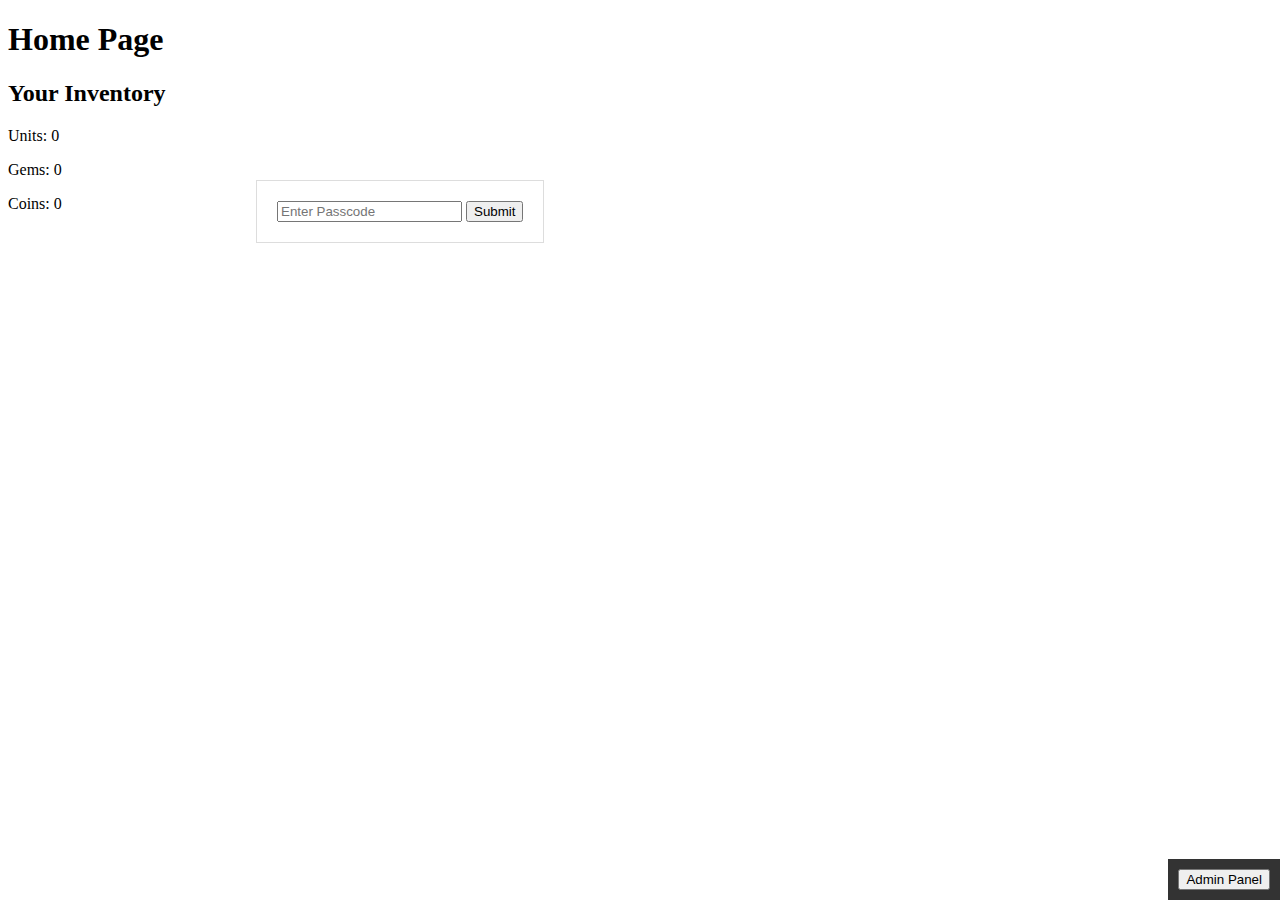
<file: index.html>
<!DOCTYPE html>
<html lang="en">
<head>
    <meta charset="UTF-8">
    <meta name="viewport" content="width=device-width, initial-scale=1.0">
    <title>Game</title>
    <style>
        #adminPanel {
            display: none; /* Hidden by default */
            background: #f0f0f0;
            padding: 20px;
            border: 1px solid #ddd;
            position: absolute;
            top: 20%;
            left: 20%;
            width: 60%;
            height: 60%;
            overflow-y: auto;
        }
        #adminSection {
            position: fixed;
            bottom: 0;
            right: 0;
            background: #333;
            color: #fff;
            padding: 10px;
        }
        #passcodePrompt {
            position: fixed;
            top: 20%;
            left: 20%;
            background: #fff;
            padding: 20px;
            border: 1px solid #ddd;
        }
    </style>
</head>
<body>
    <!-- Home Page -->
    <div id="homePage">
        <h1>Home Page</h1>
        <div>
            <h2>Your Inventory</h2>
            <p>Units: <span id="unitsCount">0</span></p>
            <p>Gems: <span id="gemsCount">0</span></p>
            <p>Coins: <span id="coinsCount">0</span></p>
        </div>
        <!-- Other home page content -->
    </div>

    <!-- Admin Panel -->
    <div id="adminPanel">
        <h1>Admin Panel</h1>
        <div>
            <h2>Give Coins</h2>
            <input type="number" id="coinsAmount" placeholder="Amount">
            <button onclick="giveCoins()">Give Coins</button>
        </div>
        <div>
            <h2>Give Gems</h2>
            <input type="number" id="gemsAmount" placeholder="Amount">
            <button onclick="giveGems()">Give Gems</button>
        </div>
        <div>
            <h2>Give Units</h2>
            <input type="text" id="unitName" placeholder="Unit Name">
            <input type="number" id="unitsAmount" placeholder="Amount">
            <button onclick="giveUnits()">Give Units</button>
        </div>
        <!-- Add more admin functionalities here -->
    </div>

    <!-- Admin Section -->
    <div id="adminSection">
        <button onclick="showAdminPanel()">Admin Panel</button>
    </div>

    <!-- Admin Authentication -->
    <div id="passcodePrompt">
        <input type="password" id="passcodeInput" placeholder="Enter Passcode">
        <button onclick="checkPasscode()">Submit</button>
    </div>

    <script src="admin.js"></script>
    <script src="home.js"></script>
</body>
</html>
</file>
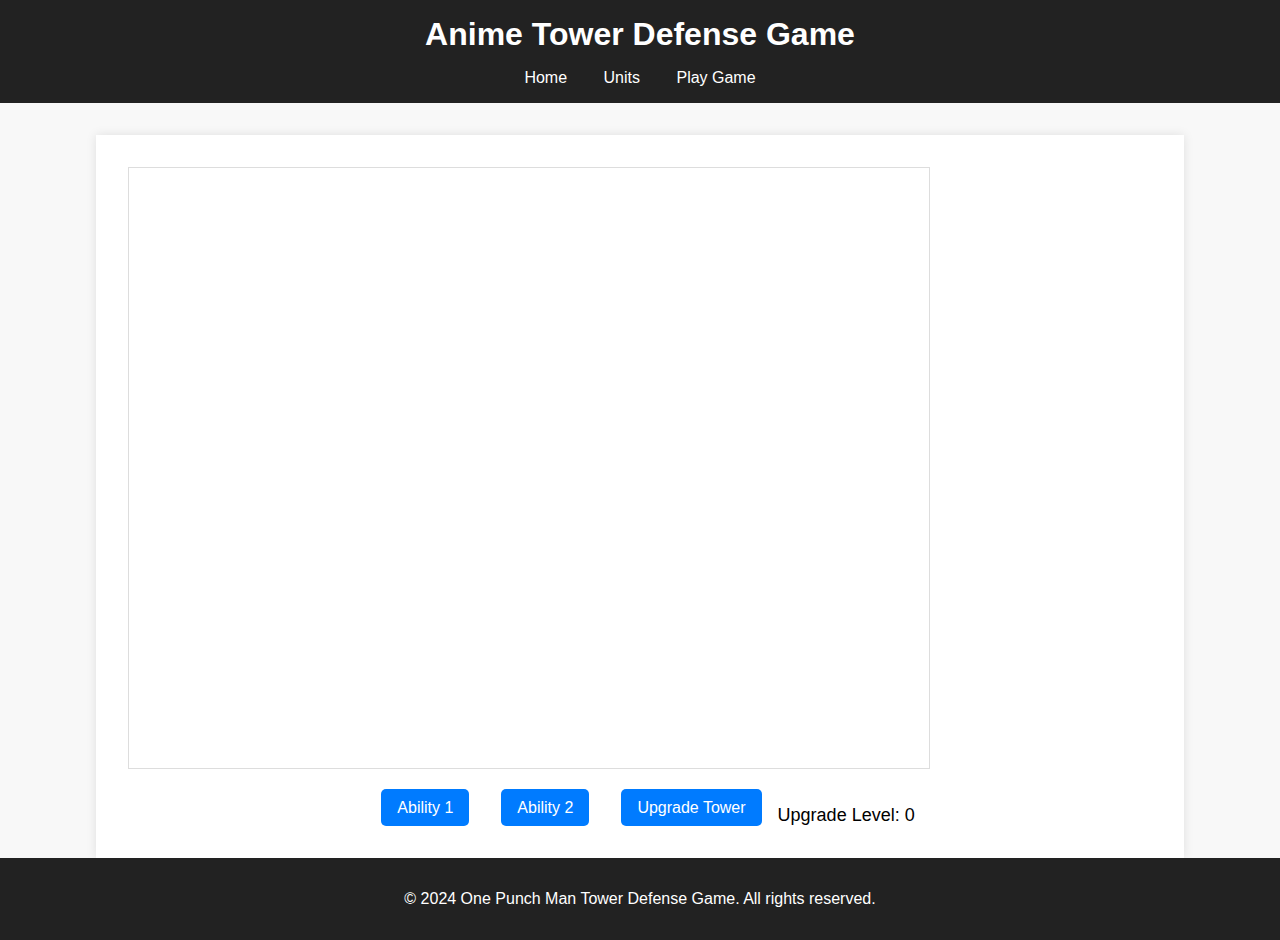
<file: game.html>
<!DOCTYPE html>
<html lang="en">
<head>
    <meta charset="UTF-8">
    <meta name="viewport" content="width=device-width, initial-scale=1.0">
    <title>One Punch Man Tower Defense Game</title>
    <link rel="stylesheet" href="styles.css">
</head>
<body>
    <header>
        <h1>Anime Tower Defense Game</h1>
        <nav>
            <a href="index.html">Home</a>
            <a href="units.html">Units</a>
            <a href="game.html">Play Game</a>
        </nav>
    </header>

    <div class="game-container">
        <canvas id="gameCanvas" width="800" height="600"></canvas>
        <div id="controls">
            <button id="ability1">Ability 1</button>
            <button id="ability2">Ability 2</button>
            <button id="upgrade">Upgrade Tower</button>
            <div id="upgrade-level">Upgrade Level: 0</div>
        </div>
    </div>

    <footer>
        <p>&copy; 2024 One Punch Man Tower Defense Game. All rights reserved.</p>
    </footer>

    <script src="game.js"></script>
</body>
</html>
</file>
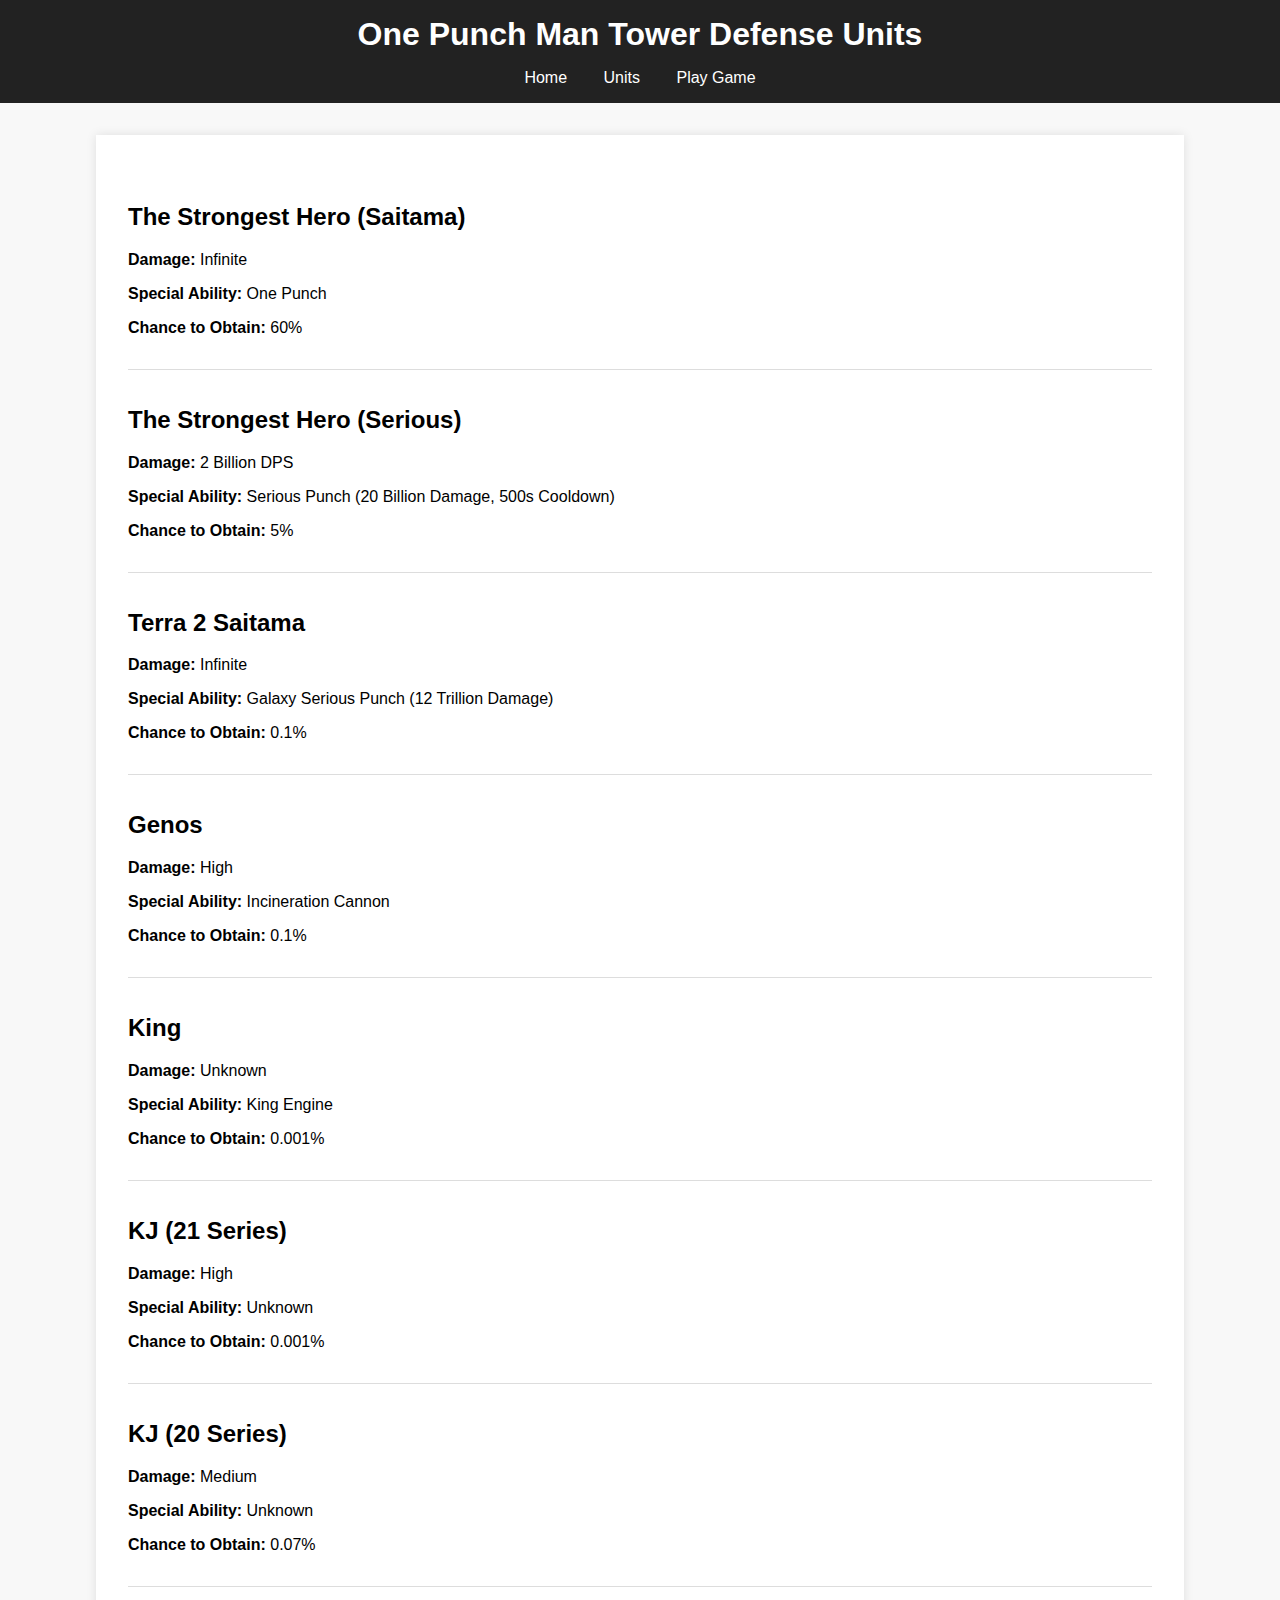
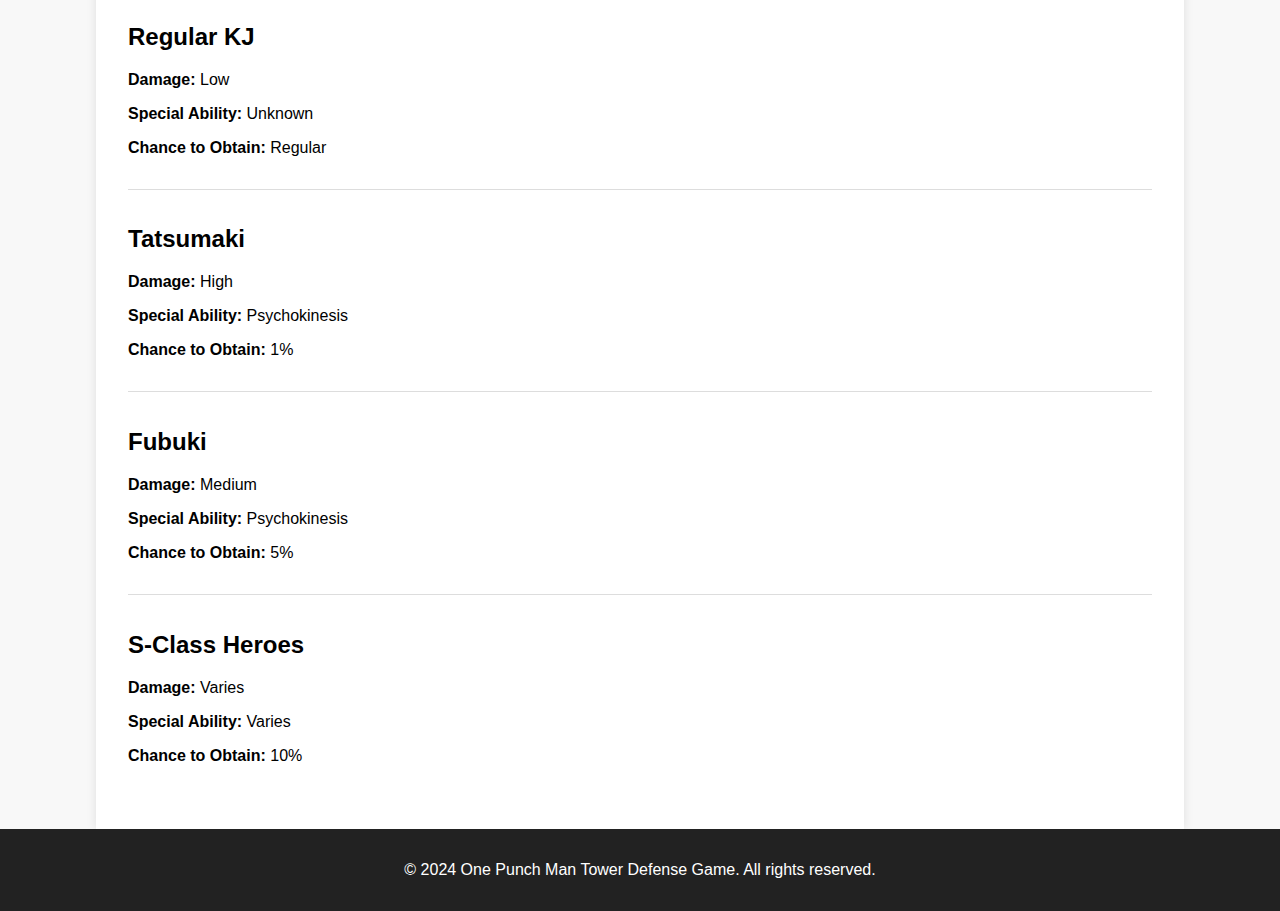
<file: units.html>
<!DOCTYPE html>
<html lang="en">
<head>
    <meta charset="UTF-8">
    <meta name="viewport" content="width=device-width, initial-scale=1.0">
    <title>One Punch Man Tower Defense Units</title>
    <link rel="stylesheet" href="styles.css">
</head>
<body>
    <header>
        <h1>One Punch Man Tower Defense Units</h1>
        <nav>
            <a href="index.html">Home</a>
            <a href="units.html">Units</a>
            <a href="game.html">Play Game</a>
        </nav>
    </header>

    <div class="container">
        <div class="unit">
            <h2>The Strongest Hero (Saitama)</h2>
            <p><strong>Damage:</strong> Infinite</p>
            <p><strong>Special Ability:</strong> One Punch</p>
            <p><strong>Chance to Obtain:</strong> 60%</p>
        </div>

        <div class="unit">
            <h2>The Strongest Hero (Serious)</h2>
            <p><strong>Damage:</strong> 2 Billion DPS</p>
            <p><strong>Special Ability:</strong> Serious Punch (20 Billion Damage, 500s Cooldown)</p>
            <p><strong>Chance to Obtain:</strong> 5%</p>
        </div>

        <div class="unit">
            <h2>Terra 2 Saitama</h2>
            <p><strong>Damage:</strong> Infinite</p>
            <p><strong>Special Ability:</strong> Galaxy Serious Punch (12 Trillion Damage)</p>
            <p><strong>Chance to Obtain:</strong> 0.1%</p>
        </div>

        <div class="unit">
            <h2>Genos</h2>
            <p><strong>Damage:</strong> High</p>
            <p><strong>Special Ability:</strong> Incineration Cannon</p>
            <p><strong>Chance to Obtain:</strong> 0.1%</p>
        </div>

        <div class="unit">
            <h2>King</h2>
            <p><strong>Damage:</strong> Unknown</p>
            <p><strong>Special Ability:</strong> King Engine</p>
            <p><strong>Chance to Obtain:</strong> 0.001%</p>
        </div>

        <div class="unit">
            <h2>KJ (21 Series)</h2>
            <p><strong>Damage:</strong> High</p>
            <p><strong>Special Ability:</strong> Unknown</p>
            <p><strong>Chance to Obtain:</strong> 0.001%</p>
        </div>

        <div class="unit">
            <h2>KJ (20 Series)</h2>
            <p><strong>Damage:</strong> Medium</p>
            <p><strong>Special Ability:</strong> Unknown</p>
            <p><strong>Chance to Obtain:</strong> 0.07%</p>
        </div>

        <div class="unit">
            <h2>Regular KJ</h2>
            <p><strong>Damage:</strong> Low</p>
            <p><strong>Special Ability:</strong> Unknown</p>
            <p><strong>Chance to Obtain:</strong> Regular</p>
        </div>

        <div class="unit">
            <h2>Tatsumaki</h2>
            <p><strong>Damage:</strong> High</p>
            <p><strong>Special Ability:</strong> Psychokinesis</p>
            <p><strong>Chance to Obtain:</strong> 1%</p>
        </div>

        <div class="unit">
            <h2>Fubuki</h2>
            <p><strong>Damage:</strong> Medium</p>
            <p><strong>Special Ability:</strong> Psychokinesis</p>
            <p><strong>Chance to Obtain:</strong> 5%</p>
        </div>

        <div class="unit">
            <h2>S-Class Heroes</h2>
            <p><strong>Damage:</strong> Varies</p>
            <p><strong>Special Ability:</strong> Varies</p>
            <p><strong>Chance to Obtain:</strong> 10%</p>
        </div>
    </div>

    <footer>
        <p>&copy; 2024 One Punch Man Tower Defense Game. All rights reserved.</p>
    </footer>
</body>
</html>
</file>
<file: styles.css>
body {
    font-family: Arial, sans-serif;
    margin: 0;
    padding: 0;
    background-color: #f8f8f8;
    display: flex;
    flex-direction: column;
    align-items: center;
}

header {
    background-color: #222;
    color: #fff;
    width: 100%;
    padding: 1rem 0;
    text-align: center;
}

header nav {
    margin-top: 1rem;
}

header nav a {
    color: #fff;
    margin: 0 1rem;
    text-decoration: none;
}

header nav a:hover {
    text-decoration: underline;
}

h1 {
    margin: 0;
}

main, .container, .game-container {
    padding: 2rem;
    width: 80%;
    max-width: 1200px;
    background-color: #fff;
    box-shadow: 0 0 10px rgba(0, 0, 0, 0.1);
    margin-top: 2rem;
}

.unit {
    border-bottom: 1px solid #ddd;
    padding: 1rem 0;
}

.unit:last-child {
    border-bottom: none;
}

footer {
    margin-top: auto;
    padding: 1rem 0;
    text-align: center;
    width: 100%;
    background-color: #222;
    color: #fff;
}

#controls {
    display: flex;
    justify-content: center;
    margin-top: 1rem;
}

#controls button {
    margin: 0 1rem;
    padding: 0.5rem 1rem;
    font-size: 16px;
    background-color: #007BFF;
    color: #fff;
    border: none;
    border-radius: 5px;
    cursor: pointer;
}

#controls button:hover {
    background-color: #0056b3;
}

#gameCanvas {
    border: 1px solid #ddd;
}

#upgrade-level {
    margin-top: 1rem;
    font-size: 18px;
}
</file>
